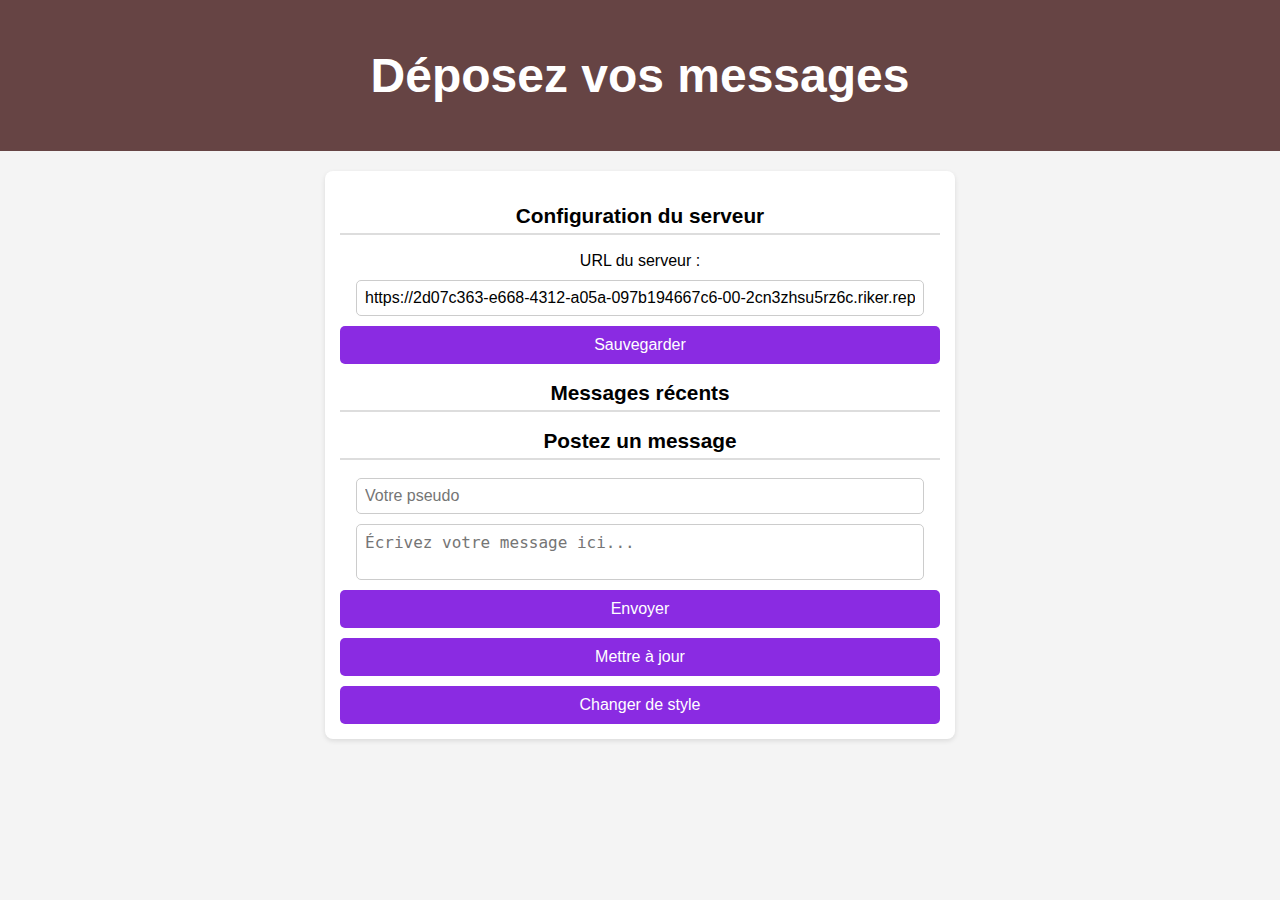
<file: index.html>
<!DOCTYPE html>
<html lang="fr">

<head>
    <meta charset="UTF-8">
    <meta name="viewport" content="width=device-width, initial-scale=1.0">
    <title>Site de Dépôt de Messages</title>
    <link rel="stylesheet" href="style.css">
</head>

<body>
    <header>
        <h1>Déposez vos messages</h1>
    </header>

    <main>

        <section>
            <h2>Configuration du serveur</h2>
            <label for="server-url">URL du serveur :</label>
            <input type="text" id="server-url" placeholder="https://2d07c363-e668-4312-a05a-097b194667c6-00-2cn3zhsu5rz6c.riker.replit.dev">
            <button id="save-url">Sauvegarder</button>
        </section>
        
        <section>
            <h2>Messages récents</h2>
            <ul id="messages-list"></ul>
        </section>

        <section>
            <h2>Postez un message</h2>
            <input type="text" id="pseudo" placeholder="Votre pseudo">
            <textarea id="new-message" placeholder="Écrivez votre message ici..."></textarea>
            <button id="submit-message">Envoyer</button>
        </section>

        <section>
            <button id="update-messages">Mettre à jour</button>
            <button id="toggle-theme">Changer de style</button>
        </section>
    </main>
</body>
<script src="script.js"></script>

</html>
</file>
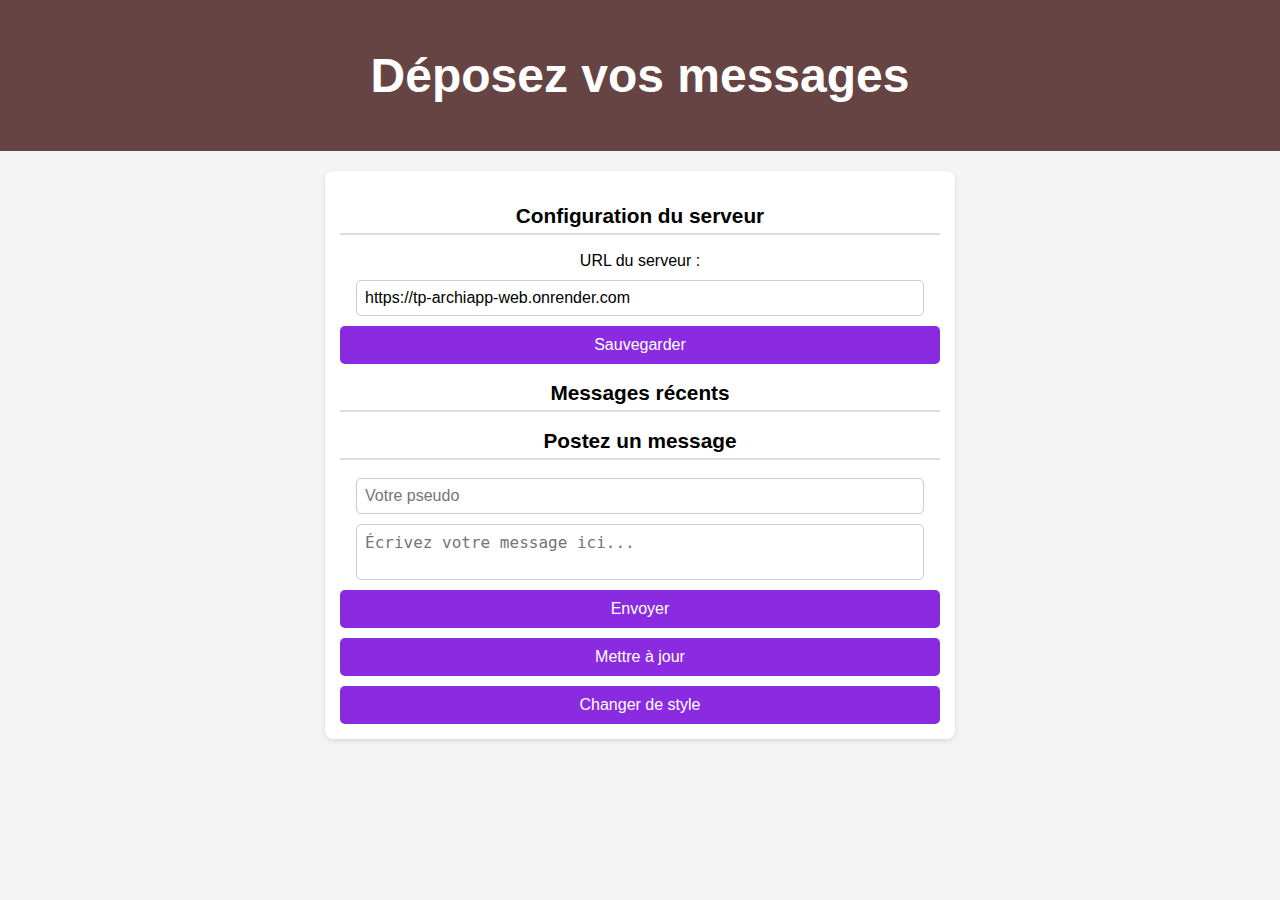
<file: frontend/index.html>
<!DOCTYPE html>
<html lang="fr">

<head>
    <meta charset="UTF-8">
    <meta name="viewport" content="width=device-width, initial-scale=1.0">
    <title>Site de Dépôt de Messages</title>
    <link rel="stylesheet" href="style.css">
</head>

<body>
    <header>
        <h1>Déposez vos messages</h1>
    </header>

    <main>

        <section>
            <h2>Configuration du serveur</h2>
            <label for="server-url">URL du serveur :</label>
            <input type="text" id="server-url" value="https://tp-archiapp-web.onrender.com">
            <button id="save-url">Sauvegarder</button>
        </section>
        
        <section>
            <h2>Messages récents</h2>
            <ul id="messages-list"></ul>
        </section>

        <section>
            <h2>Postez un message</h2>
            <input type="text" id="pseudo" placeholder="Votre pseudo">
            <textarea id="new-message" placeholder="Écrivez votre message ici..."></textarea>
            <button id="submit-message">Envoyer</button>
        </section>

        <section>
            <button id="update-messages">Mettre à jour</button>
            <button id="toggle-theme">Changer de style</button>
        </section>
    </main>
</body>
<script src="script.js"></script>

</html>
</file>
<file: style.css>
/* Style général */
body {
    font-family: Arial, sans-serif;
    margin: 0;
    padding: 0;
    background: #f4f4f4;
    text-align: center;
}

/* En-tête */
header {
    background: #644;
    color: white;
    padding: 1rem;
    font-size: 1.5rem;
}

/* Conteneur principal */
main {
    width: 90%;
    max-width: 600px;
    margin: 20px auto;
    background: white;
    padding: 15px;
    border-radius: 8px;
    box-shadow: 0 2px 5px rgba(0, 0, 0, 0.1);
}

/* Titres */
h2 {
    font-size: 1.3rem;
    border-bottom: 2px solid #ddd;
    padding-bottom: 5px;
}

/* Liste des messages */
ul {
    list-style: none;
    padding: 0;
}

li {
    background: #eaeaea;
    margin: 5px 0;
    padding: 8px;
    border-radius: 5px;
    text-align: left;
}

/* Zone de texte et pseudo */
input,
textarea {
    width: 95%;
    max-width: 550px;
    margin-top: 10px;
    padding: 8px;
    border: 1px solid #ccc;
    border-radius: 5px;
    font-size: 1rem;
    resize: none;
    display: block;
    margin-left: auto;
    margin-right: auto;
}

/* Boutons */
button {
    width: 100%;
    padding: 10px;
    margin-top: 10px;
    background: blueviolet;
    color: white;
    border: none;
    border-radius: 5px;
    font-size: 1rem;
    cursor: pointer;
}

button:hover {
    background: #218838;
}

/* Mode sombre */
.dark-mode {
    background-color: #121212;
    color: white;
}

.dark-mode header {
    background-color: #222;
}

.dark-mode main {
    background: #333;
    color: white;
}

.dark-mode li {
    background: #444;
}
</file>
<file: frontend/style.css>
/* Style général */
body {
    font-family: Arial, sans-serif;
    margin: 0;
    padding: 0;
    background: #f4f4f4;
    text-align: center;
}

/* En-tête */
header {
    background: #644;
    color: white;
    padding: 1rem;
    font-size: 1.5rem;
}

/* Conteneur principal */
main {
    width: 90%;
    max-width: 600px;
    margin: 20px auto;
    background: white;
    padding: 15px;
    border-radius: 8px;
    box-shadow: 0 2px 5px rgba(0, 0, 0, 0.1);
}

/* Titres */
h2 {
    font-size: 1.3rem;
    border-bottom: 2px solid #ddd;
    padding-bottom: 5px;
}

/* Liste des messages */
ul {
    list-style: none;
    padding: 0;
}

li {
    background: #eaeaea;
    margin: 5px 0;
    padding: 8px;
    border-radius: 5px;
    text-align: left;
}

/* Zone de texte et pseudo */
input,
textarea {
    width: 95%;
    max-width: 550px;
    margin-top: 10px;
    padding: 8px;
    border: 1px solid #ccc;
    border-radius: 5px;
    font-size: 1rem;
    resize: none;
    display: block;
    margin-left: auto;
    margin-right: auto;
}

/* Boutons */
button {
    width: 100%;
    padding: 10px;
    margin-top: 10px;
    background: blueviolet;
    color: white;
    border: none;
    border-radius: 5px;
    font-size: 1rem;
    cursor: pointer;
}

button:hover {
    background: #218838;
}

/* Mode sombre */
.dark-mode {
    background-color: #121212;
    color: white;
}

.dark-mode header {
    background-color: #222;
}

.dark-mode main {
    background: #333;
    color: white;
}

.dark-mode li {
    background: #444;
}
</file>
